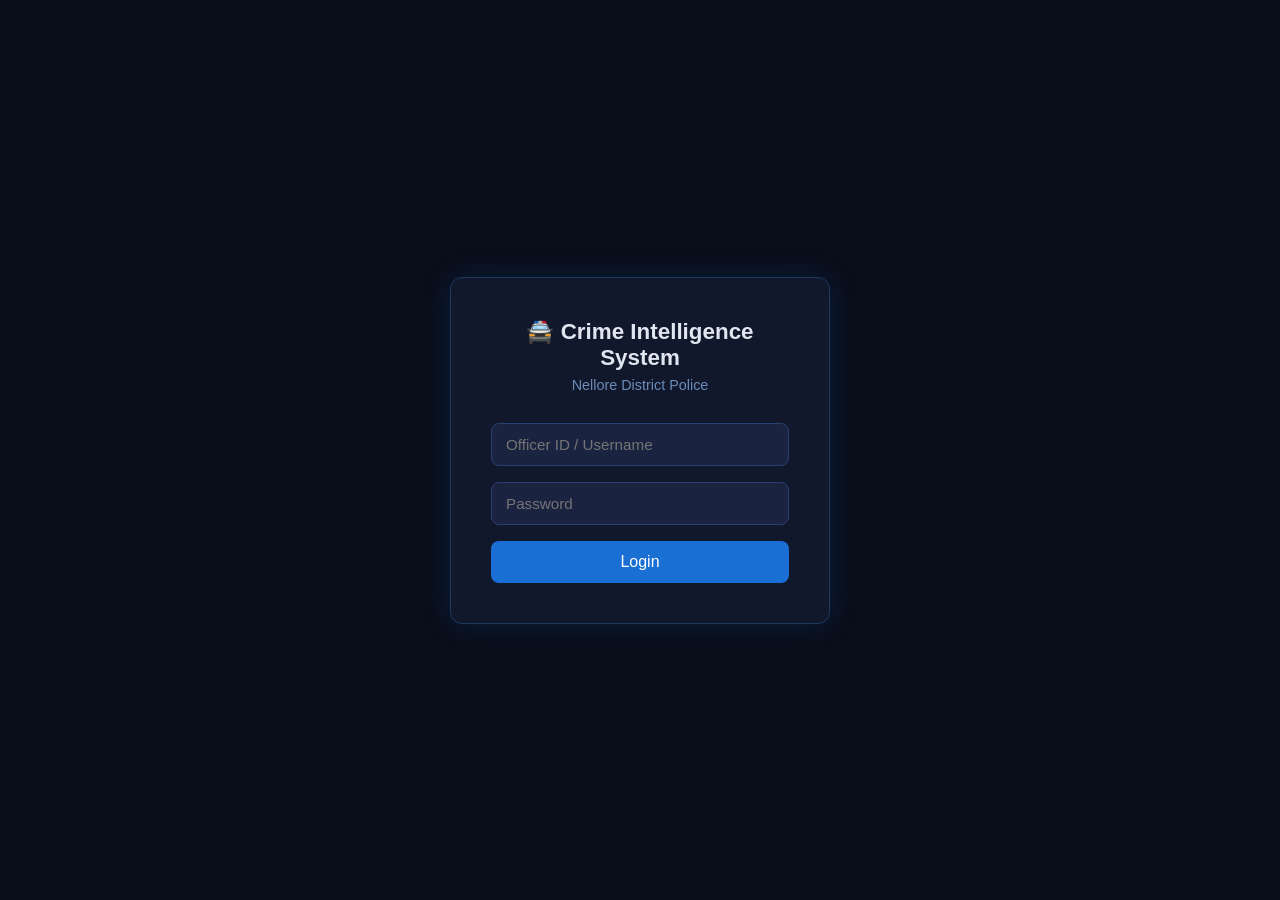
<file: login.html>
<!DOCTYPE html>
<html lang="en">
<head>
  <meta charset="UTF-8" />
  <title>Crime Intel System – Login</title>
  <link rel="stylesheet" href="css/login.css" />
</head>
<body>
  <div class="login-container">
    <div class="login-box">
      <div class="login-header">
        <h2>🚔 Crime Intelligence System</h2>
        <p>Nellore District Police</p>
      </div>
      <div class="login-form">
        <input type="text" id="username" placeholder="Officer ID / Username" />
        <input type="password" id="password" placeholder="Password" />
        <button onclick="handleLogin()">Login</button>
        <p id="error-msg" style="color:red; display:none;">Invalid credentials</p>
      </div>
    </div>
  </div>
  <script src="js/auth.js"></script>
</body>
</html>
</file>
<file: css/login.css>
* { margin: 0; padding: 0; box-sizing: border-box; }

body {
  background: #0a0e1a;
  display: flex;
  justify-content: center;
  align-items: center;
  height: 100vh;
  font-family: 'Segoe UI', sans-serif;
}

.login-container {
  width: 100%;
  display: flex;
  justify-content: center;
}

.login-box {
  background: #12182b;
  border: 1px solid #1e3a5f;
  border-radius: 12px;
  padding: 40px;
  width: 380px;
  box-shadow: 0 0 30px rgba(0, 120, 255, 0.15);
}

.login-header {
  text-align: center;
  margin-bottom: 30px;
  color: #e0e6f0;
}

.login-header h2 { font-size: 1.4rem; margin-bottom: 6px; }
.login-header p  { color: #6b8cba; font-size: 0.9rem; }

.login-form input {
  width: 100%;
  padding: 12px 14px;
  margin-bottom: 16px;
  background: #1a2340;
  border: 1px solid #2a4070;
  border-radius: 8px;
  color: #e0e6f0;
  font-size: 0.95rem;
  outline: none;
}

.login-form input:focus { border-color: #3a7bd5; }

.login-form button {
  width: 100%;
  padding: 12px;
  background: #1a6fd4;
  color: white;
  border: none;
  border-radius: 8px;
  font-size: 1rem;
  cursor: pointer;
  transition: background 0.2s;
}

.login-form button:hover { background: #1558b0; }
</file>
